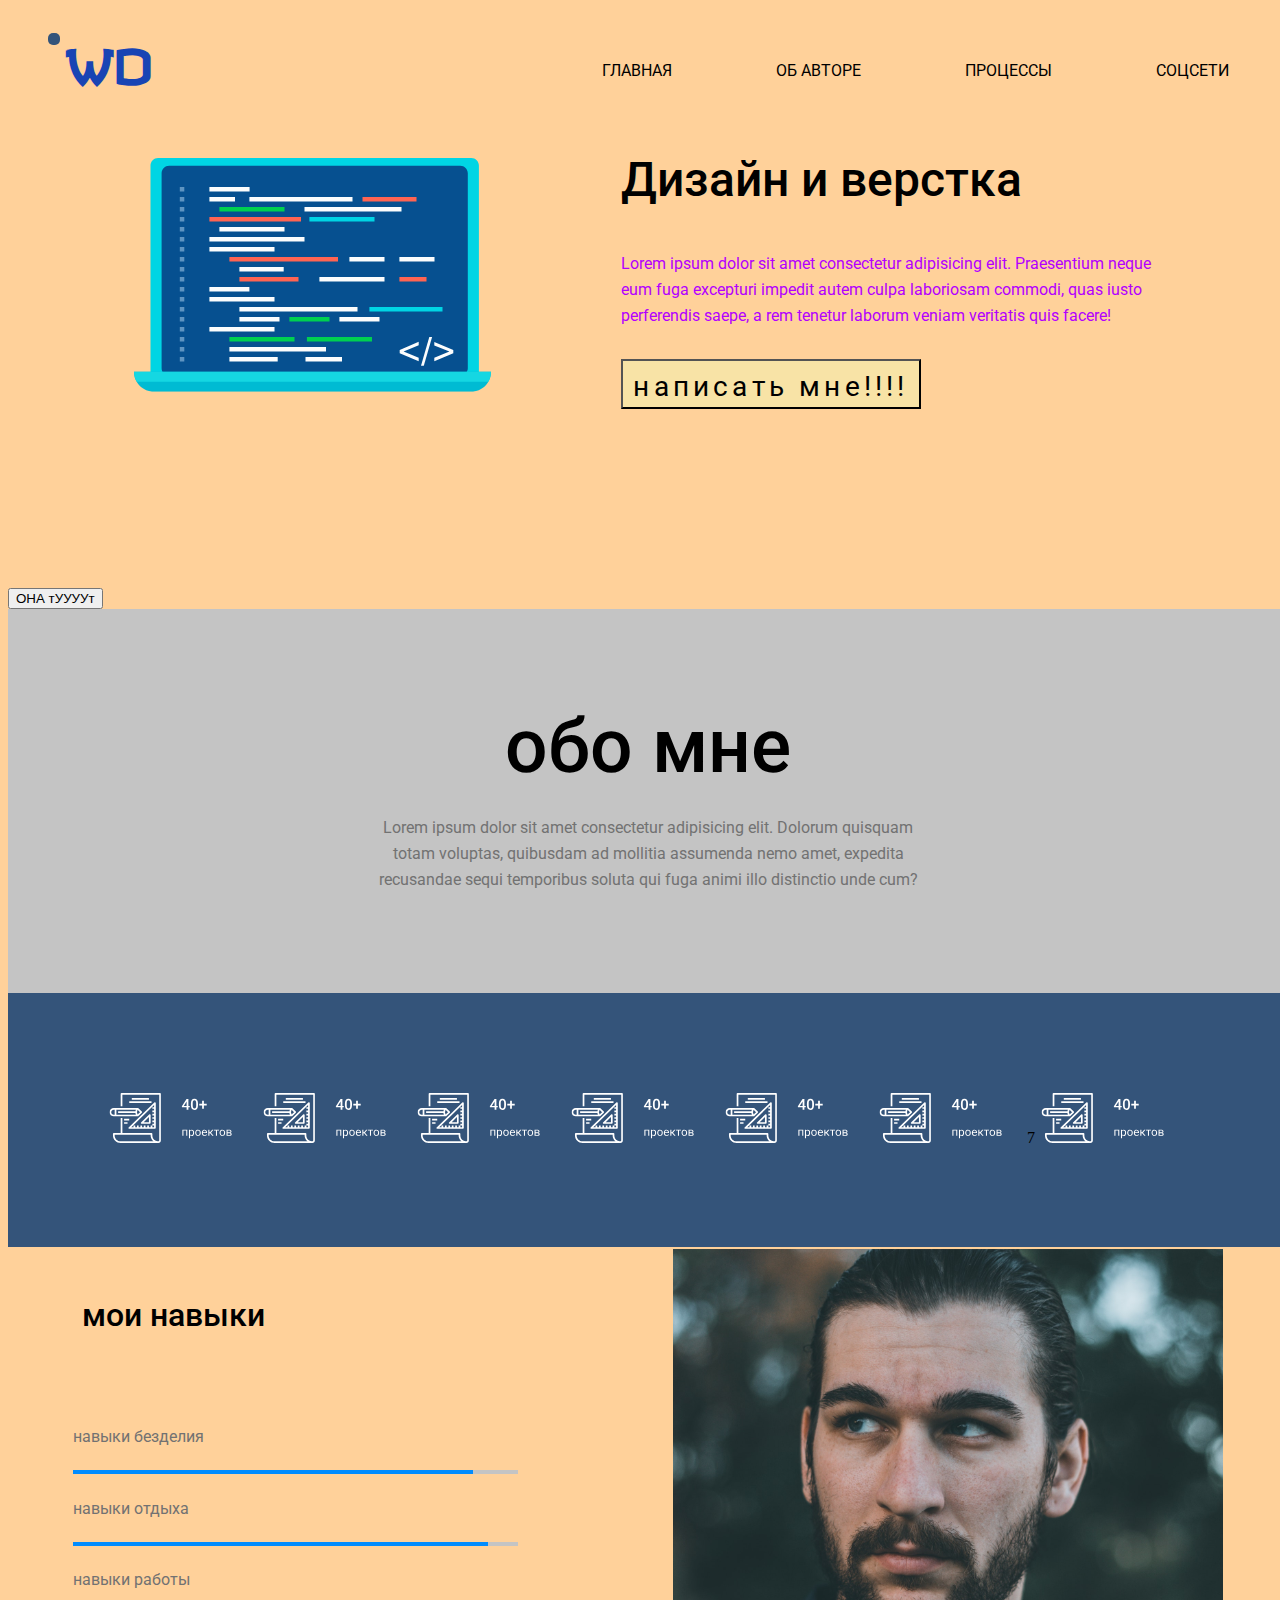
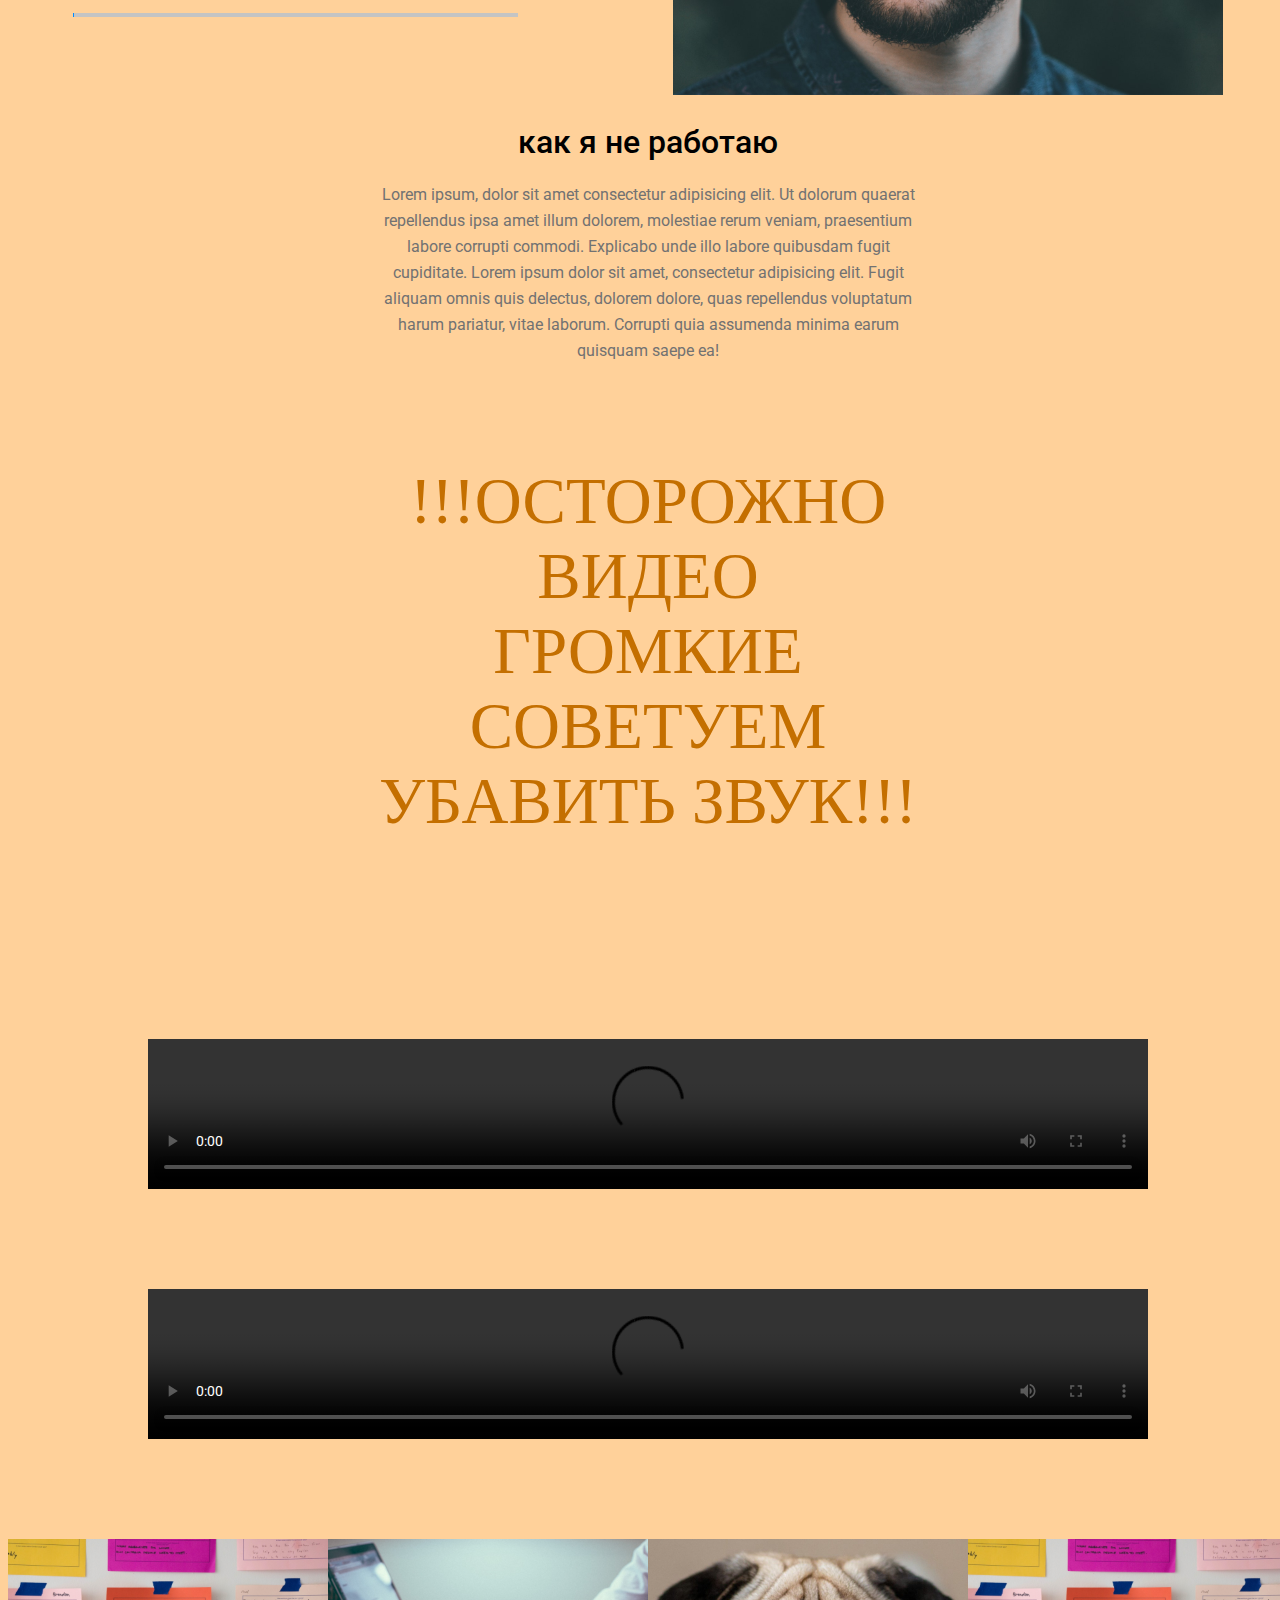
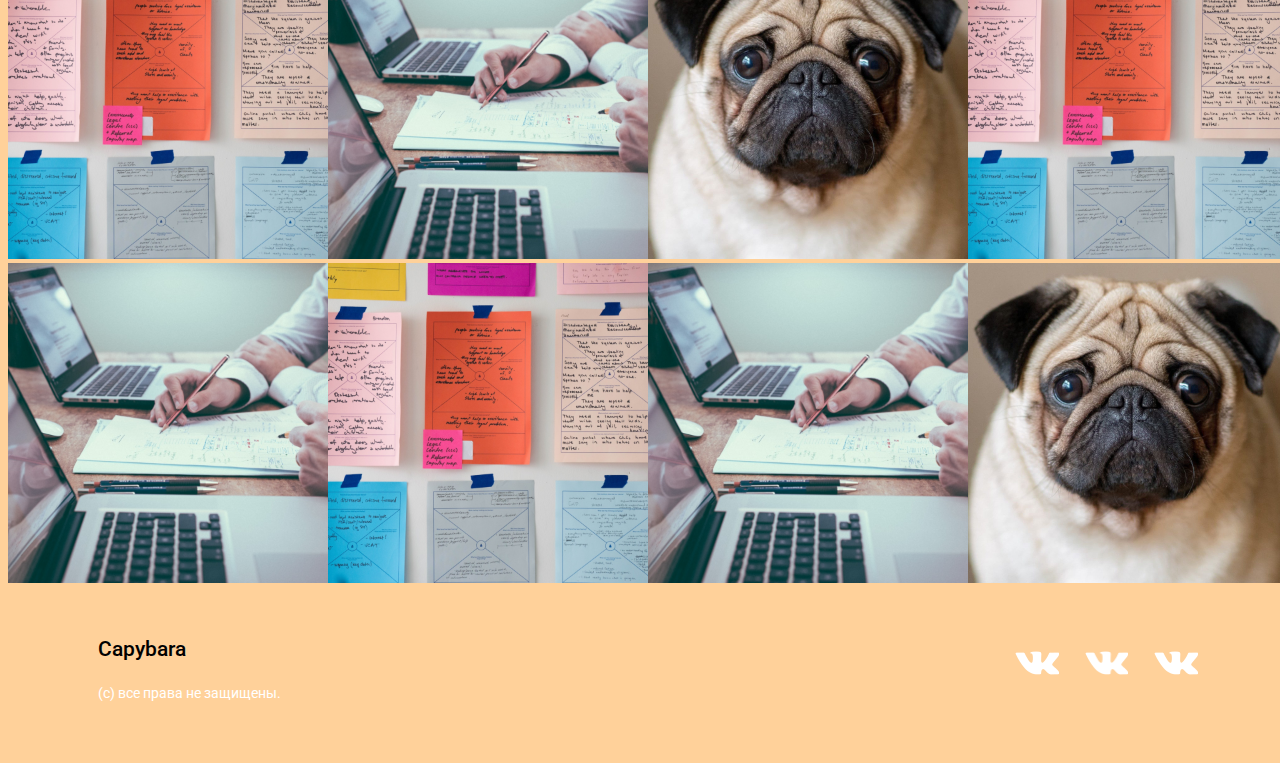
<file: docs/index.html>
<!DOCTYPE html>
<html>
    <head>
        <link rel="stylesheet" type="text/CSS" href = "style.css">
        <link href="https://fonts.googleapis.com/css2?family=Revalia:ital,wght@0,400;1,400&display=swap" rel="stylesheet">
        <link href="https://fonts.googleapis.com/css2?family=Roboto:ital,wght@0,400;1,400&display=swap" rel="stylesheet">
        <script src="jquery-3.5.1.min.js"></script>
        <title>сайт-мопс</title>
    </head>
    <body>
        <header>
        <div class="wrapper">
            <div class="header_wrapper">
                <div class="header_logo">
                    <h1 id="WD">WD</h1>
                </div>
                <div class="header_menu">
                    <p><a class="menu_item" href="#intro">ГЛАВНАЯ</a>
                        <a class="menu_item" href="#about_me">ОБ АВТОРЕ</a>
                        <a class="menu_item" href="#process_work">ПРОЦЕССЫ</a>
                        <a class="menu_item" href="#mysots">СОЦСЕТИ</a> 
                    </p>
                </div>
            </div>
        </div>  
            
        </header>

        <main>
            <section id="intro" class="intro" id="intro">
                <div class="intro_left">
                    <img class="intro_img" src="intro_logo.svg" alt="интернет проверь">

                </div>

                <div class="intro_right">
                    <h1 id="myTitle" class="intro_title">
                        Дизайн и верстка
                    </h1>
                    <p1 class="intro_text">
                        Lorem ipsum dolor sit amet consectetur adipisicing elit. Praesentium neque eum fuga excepturi impedit autem culpa laboriosam commodi, quas iusto perferendis saepe, a rem tenetur laborum veniam veritatis quis facere!
                    </p1>
                    
                <button id="myButton" class="intro_button">написать мне!!!!</button>
                    <div id="myModal" class="modal">
                        <div id="modal_content" class="modal_content">
                            <div id="myClose" class="close">&times;</div>
                            <div class="send_wrapper">
                    <p  class="send_rainbow_text">
                            хотите сайт?
                    </p>
                        <form>
                            <div class="send_form">
                                <div>
                                    <input type="text" class="form1 formstyle" placeholder="напиши свое любимое имя (игорь)">
                                    <input type="email" class="form2 formstyle" placeholder="(не)пиши тут свой e-mail">
                                </div>
                                <textarea cols="30" rows="10" class="form3 formstyle" placeholder="что вы хотите мне написать?"></textarea>
                                <button class="send_button">АПРАВИТ СААПЩЕНЕЕ</button>
                            </div>
                        </form>
                </div>
                        </div>
                    </div>
                </div>

            </section>
        
        <button id="about_me" id="testButton" class="testButton">ОНА тУУУУт</button>

        <section class="about">
            <div class="wrapper">
                <div class="about_wrapper">
                    <div class="about_block">
                            <h2  id="myTitle" class="about_title">обо мне</h2>
                            <p class="about_text">
                                Lorem ipsum dolor sit amet consectetur adipisicing elit. Dolorum quisquam totam voluptas, quibusdam ad mollitia assumenda nemo amet, expedita recusandae sequi temporibus soluta qui fuga animi illo distinctio unde cum?
                            </p>
                        </div>
                    </div>
                </div>
            </div>
        </section>
        <section id="process_work" class="projects">
            <div class="wrapper">
                <div  class="projects_wrapper">
                    <div class="projects_block">
                        <img class="prjcts_img" src="projects.svg" alt="xzxzxzxz">
                        <img class="prjcts_img" src="projects.svg" alt="xzxzxzxz">
                        <img class="prjcts_img" src="projects.svg" alt="xzxzxzxz">
                        <img class="prjcts_img" src="projects.svg" alt="xzxzxzxz">
                        <img class="prjcts_img" src="projects.svg" alt="xzxzxzxz">
                        <img class="prjcts_img" src="projects.svg" alt="xzxzxzxz">7
                        <img class="prjcts_img" src="projects.svg" alt="xzxzxzxz">

                    </div>
                </div>
            </div>
        </section>  
        <section  class="skills">
            <div class="wrapper">
                <div class="skills_wrapper">
                    <div class="skills_left">
                        <h3  class="skills_title">мои навыки</h3>
                        <h4 class="skill skill_1">навыки безделия</h4>
                        <h4 class="skill skill_2">навыки отдыха</h4>
                        <h4 class="skill skill_3">навыки работы</h4>
                    </div>
                    <div class="skills_right">
                        <img src="my_photo.svg" alt=" типо " class="skills_photo">
                    </div>
                </div>
            </div>
        </section>
        <section class="process">
            <div class="wrapper">
                <div class="process_wrapper">
                    <div class="process_block">
                        <h1 class="process_title">
                            как я не работаю
                        </h1>
                        <p class="process_text">
                            Lorem ipsum, dolor sit amet consectetur adipisicing elit. Ut dolorum quaerat repellendus ipsa amet illum dolorem, molestiae rerum veniam, praesentium labore corrupti commodi. Explicabo unde illo labore quibusdam fugit cupiditate.
                            Lorem ipsum dolor sit amet, consectetur adipisicing elit. Fugit aliquam omnis quis delectus, dolorem dolore, quas repellendus voluptatum harum pariatur, vitae laborum. Corrupti quia assumenda minima earum quisquam saepe ea!
                        </p>
                        <p class="process_danger">!!!ОСТОРОЖНО ВИДЕО ГРОМКИЕ СОВЕТУЕМ УБАВИТЬ ЗВУК!!!</p>
                    </div>
                    <video class="process_video" src="verstka.webm" controls="controls"></video>
                    <video class="process_video" src="verstka_sz.webm" controls="controls"></video>
                </div>
            </div>
        </section>
        <section>
            <div class="gallery">
                <div class="gallery_str">
                    <a href="gallery1.png" class="lightzoom">
                        <img src="gallery1.png" alt="img1" class="gallery_photo">
                    </a>
                    <a href="gallery2.png" class="lightzoom">
                        <img src="gallery2.png" alt="img2" class="gallery_photo">
                    </a>
                    <a href="mops.jpg" class="lightzoom">
                        <img src="mops.jpg" alt="mps" class="gallery_photo">
                    </a>
                    <a href="gallery1.png" class="lightzoom">
                        <img src="gallery1.png" alt="img1" class="gallery_photo">
                    </a>
                </div>
                <div class="gallery_str">
                     <a href="gallery2.png" class="lightzoom">
                        <img src="gallery2.png" alt="img1" class="gallery_photo">
                    </a>
                    <a href="gallery1.png" class="lightzoom">
                        <img src="gallery1.png" alt="img2" class="gallery_photo">
                    </a>
                    <a href="gallery2.png" class="lightzoom">
                        <img src="gallery2.png" alt="mps" class="gallery_photo">
                    </a>
                    <a href="mops.jpg" class="lightzoom">
                        <img src="mops.jpg" alt="img1" class="gallery_photo">
                    </a>
                </div>
            </div>
        </section>
        <section class="send">
            <div class="wrapper">
                
            </div>

        </section>
        </main>

        <footer>
            <div id="mysots" class="wrapper">
                <div class="footer_wrapper">
                    <div class="left_footer">
                        <h3 class="footerTitle">Capybara</h3>
                        <p class="footerText">(c) все права не защищены.</p>
                    </div>
                    <div class="right_footer">
                        <img class="footerImage" src="vk-logo.png" alt="caacaa">
                        <img class="footerImage" src="vk-logo.png" alt="saasaas">
                        <img class="footerImage" src="vk-logo.png" alt="xaaaxaaa">
                    </div>
                </div>

            </div>
        </footer>

        <link rel="stylesheet" href="lightzoom/style.css"> 
        <script src="lightzoom/lightzoom.js"></script>

        <script>jQuery('.lightzoom').lightzoom({speed: 400, viewTitle: true});</script>
          <script src="myscript.js"></script>
    </body>

</html>
</file>
<file: docs/style.css>
h1{
    color:rgb(24, 68, 180);
    font-size: 48px;
}

p{
    color:rgb(0, 0, 0);
    font-size: 16px;
}

header{

    width: 100%;
    background: rgb(255, 209, 154);
    position: fixed;
    left: 0;
    top: 0;
    z-index: 2;
   
}

.header_wrapper {
    display: flex;
    /* justify-content:center; */
    color: #008cff;
    width: 1400px;
    margin-right: 1000px;
}

body{
    width: 100%;
    background-color:rgb(255, 209, 154) ;
   
}

.header_logo {

    font-family: Revalia;
    font-style: normal;
    font-weight: normal;
    cursor: pointer;
    margin-right: 300px;
    margin-top: 3px;
    position: relative;
    
}

@keyframes updown {
    0% {
        top:30px;
    }
    50% {
        top: 75px;
    }
    100% {
        top: 30px;
    }
}
.header_logo:before {
    content: "";
    transition: 1.5s;
    position: absolute;
    top: 30px;
    left: -17px;
    width: 12px;
    height: 12px;
    border-radius: 5px;
    background-color: #34547A;
    animation: updown 3s infinite;
}

.header_logo:hover::before {
    animation: none;
    top: 35px;
    left: 0;
    width: 100%;
    height: 45%;
    opacity: 0.3;
    z-index: -1;
}

.header_menu {

font-family: Roboto;
font-style: normal;
font-weight: normal;
margin-left: 50px;
margin-top: 45px;


}

.header_menu a {
    padding-left: 100px;
}

.intro{
    padding-top: 100px;
    display: flex;
    width: 100%;
    justify-content: center;


}

.intro_left{
    width: 357px;
    padding-top: 50px;

}

.intro_right{
    max-width: 541px;
    margin-left: 130px;
    margin-bottom: 150px;

}

.intro_button {
    margin-top: 30px;
    width: 300px;
    height: 50px;
    background-color: #f8e3a6;
    font-family: Roboto;
    font-style: normal;
    font-weight: normal;
    font-size: 28px;
    line-height: 23px;
    text-align: center;
    letter-spacing: 0.15em;
    color: #000000;
    padding-top: 5px;
    margin-bottom: 29px;
    cursor: pointer;
    transition: 500ms;

}

.intro_button:hover {
    border-radius: 20px;
}

.intro_title{
    font-family: Roboto;
    font-style: normal;
    font-weight: 500;
    font-size: 48px;
    line-height: 79px;

    color: black;

}

.intro_text{
    font-family: Roboto;
    font-style: normal;
    font-weight: normal;
    font-size: 16px;
    line-height: 26px;

    color: rgb(179, 0, 255);

}

.about {
    background-color: #c4c4c4;

}

.wrapper {
    max-width: 1150px;
    margin: 0 auto;
}

.about_wrapper {
    display: flex;
    justify-content: center;
}

.about_block {
    width: 540px;
    text-align: center;
}

.about_title{
    font-family: Roboto;
    font-style: normal;
    font-weight: 500;
    font-size: 75px;
    line-height: 37px;
    text-align: center;
    color: #000000;
    margin-top: 119px;
    margin-bottom: 50px;

    color: black;

}

.about_text{
    font-family: Roboto;
    font-style: normal;
    font-weight: normal;
    font-size: 16px;
    line-height: 26px;
    text-align: center;
    color: #727272;
    margin-bottom: 100px;
}

.projects {
background: #34547A;

}

.projects_wrapper {
    display: flex;
    justify-content: center;
}

.projects_block {
    padding-top: 100px;
    padding-bottom: 100px;
}

.skills_photo {
    height: 450px;
    width: 550px;
}

.skills_left {
    width: 445px;
    margin-right: 400px;
    padding-top: -1000px;
}

.skills_title{
    font-family: Roboto;
    font-style: normal;
    font-weight: 500;
    font-size: 32px;
    line-height: 37px;
    text-align: center;
    color: #000000;
    margin-top: 50px;
    margin-bottom: 90px;

    color: black;

}

.skills_wrapper {
    display:flex;
    justify-content: center;

}

.skill_1 {
    position: relative;
}

.skill_1::before {
    content: " ";
    width: 445px;
    height: 4px;
    background-color: #c4c4c4;
    position: absolute;
    bottom: 0;
    left: 0;
}

.skill_1::after {
    content: " ";
    width: 400px;
    height: 4px;
    background-color: #008cff;
    position: absolute;
    bottom: 0;
    left: 0;
}

.skill {
    font-family: Roboto;
    font-style: normal;
    font-weight: normal;
    font-size: 16px;
    line-height: 26px;
    color: #727272;

    padding-bottom: 24px;
}

.skill_2 {
    position: relative;
}

.skill_2::before {
    content: " ";
    width: 445px;
    height: 4px;
    background-color: #c4c4c4;
    position: absolute;
    bottom: 0;
    left: 0;
}

.skill_2::after {
content: " ";
    width: 415px;
    height: 4px;
    background-color: #008cff;
    position: absolute;
    bottom: 0;
    left: 0;
}

.skill_3 {
    position: relative;
}

.skill_3::before {
    content: " ";
    width: 445px;
    height: 4px;
    background-color: #c4c4c4;
    position: absolute;
    bottom: 0;
    left: 0;
}

.skill_3::after {
content: " ";
    width: 1px;
    height: 4px;
    background-color: #008cff;
    position: absolute;
    bottom: 0;
    left: 0;
}

.process_wrapper {
    display: flex;
    flex-wrap: wrap;
    justify-content: center;
}

.process_title {
    font-family: Roboto;
    font-style: normal;
    font-weight: 500;
    font-size: 32px;
    text-align: center;
    color: #000000;
}

.process_text {
     font-family: Roboto;
    font-style: normal;
    font-weight: normal;
    font-size: 16px;
    line-height: 26px;
    text-align: center;
    color: #727272;
}


.process_block {
width: 540px;
text-align: center;
}

.process_video {
    margin-bottom: 100px;
    width: 1000px;
}


.process_danger {
    margin-top: 100px;
    margin-bottom: 200px;
    font-size: 65px;
    color:rgb(196, 111, 0)
}


.send_wrapper {
display:flex;
flex-direction: column;
align-items: center;
}

.send_title {
    font-family: Roboto;
    font-style: normal;
    font-weight: 500;
    font-size: 75px;
    line-height: 37px;
    text-align: center;
    color: #000000;
    margin-top: 100px;
    margin-bottom: 50px;
}

.send_text {
    font-family: Roboto;
    font-style: normal;
    font-weight: normal;
    font-size: 16px;
    line-height: 26px;
    text-align: center;
    color: #727272;
    width: 540px;
    margin-bottom: 65px;
}

.send_form {
    display: flex;
    flex-direction: column;
    align-items: center;
}

.formstyle {
    font-family: Roboto;
    font-style: normal;
    font-weight: normal;
    font-size: 14px;
    line-height: 23px;
    text-align: center;
    color: #5f5d5d;
    background-color: white;
    padding: 17px 20px;
    }

.form1 {
        width: 255px;
        height: 30px;
        margin-right: 30px;
        margin-bottom: 20px;
    }

.form2 {
    width: 255px;
    height: 30px;
    margin-bottom: 20px;
}

.send_button {
    margin-top: 30px;
    width: 300px;
    height: 50px;
    background-color: #008cff;
    font-family: Roboto;
    font-style: normal;
    font-weight: normal;
    font-size: 30px;
    line-height: 23px;
    text-align: center;
    letter-spacing: 0.15em;
    color: #000000;
    padding-top: 5px;
    margin-bottom: 29px;
    cursor: pointer;
    

}

.form3 {
    resize: none;
    width: 500px;
}

.gallery {
    display: flex;
    flex-direction: column;
}

.gallery_str {
    display: flex;
    width: 100%;
}

.gallery_photo {
   width: 100%;
} 

.lightzoom {
    width: 25%;
}

.send_rainbow_text {
    font-size: 4em;
    font-weight: 900;
    background: linear-gradient(
            90deg,
            #ff0000, #ff9a00, #d0de21, #4fdc4a, #3fdad8,
            #2fc9e2, #1c7fee, #5f15f2, #ba0cf8, #fb07d9, #ff0000
    );
    background-size: 1100% 100%; 
    -webkit-background-clip: text;
    background-clip: text;
    color: transparent;
    animation: rainbow-flow 8s linear infinite;
}

@keyframes rainbow-flow {
    0% {
        background-position: 0% 50%;
    }
    100% {
        background-position: 100% 50%;
    }
}

.modal {
    position: fixed;
    left: 0;
    top: 0;
    width: 100%;
    height: 100%;
    background-color: rgba(0, 0, 0, 0.5);
    z-index: 3;
    display: none;
}

.modal_content {
    padding: 9px;
    margin: 2%   auto;
    background-color: #FFFEE1;
    width: 70%;
    opacity: 0;
    transition-property: opacity;
    transition-duration: 2s;
}

.close {
    font-family: Revalia;
    font-size: 48px;
    color: #34547A;
    float: right;
    cursor: pointer;
}

.testButton {
    transition-property: background-color,margin-left;
    transition-duration: 2s;
}


.footer_wrapper {
    display: flex;
    justify-content: space-between;
    padding: 0 25px;
}


.footerTitle {
    font-family: Roboto;
    font-style: normal;
    font-weight: 500;
    font-size: 21px;
    line-height: 25px;
    color:  #000000;
    margin-top: 50px;
    margin-bottom: 20px;
}

.footerText {
    font-family: Roboto;
    font-style: normal;
    font-weight: normal;
    font-size: 14px;
    line-height: 23px;
    color: #FFFFFF;
    margin-bottom: 50px;
}


.footerImage {
    width: 43.75px;
    height: 40px;
    margin-top: 56px;
    margin-bottom: 55px;
    margin-left: 22px;
}


.menu_item {
    text-decoration: none;
    color: inherit;
}


.prjcts_img {
    width: 150px;
    height: 50px
}
</file>
<file: docs/lightzoom/style.css>
a.lightzoom {
  cursor: zoom-in;
  cursor: -webkit-zoom-in;
  cursor: -moz-zoom-in;
}

#lz-container {
  display: block;
  height: 100%;
  width: 100%;
  left: 0;
  top: 0;
  white-space: nowrap;
  position: absolute;
  z-index: 9999990 !important;
}

#lz-box {
  position: fixed;
  height: 100%;
  width: 100%;
  line-height: 1px;
  text-align: center;
  display: inline-block;
  z-index: 9999998 !important;
}

#lz-overlay {
  display: block;
  opacity: 0.6;
  background: #000;
  position: fixed;
  top: 0;
  left: 0;
  height: 100%;
  width: 100%;
  z-index: 9999991 !important;
}

#lz-box:before {
  content: "";
  display: inline-block;
  height: 50%;
  width: 1px;
  margin-right: -1px;
}

#lz-box img {
  float: none;
  display: inline-block;
  max-height: 80%;
  max-width: 100%;
  margin: 0;
  padding: 0;
  width: auto;
  height: auto;
  vertical-align: middle;
  opacity: 0;
  position: relative;
  z-index: 9999995 !important;
}

#lz-box p {
  position: relative;
  bottom: 0;
  margin-top: -30px;
  margin-bottom: 0;
  line-height: 20px;
  font-size: 18px;
  z-index: 9999997 !important;
}

#lz-close {
  display: block;
  position: absolute;
  top: 2%;
  right: 2%;
  background: url("image/close.png") no-repeat 5px 5px;
  width: 16px;
  height: 16px;
  text-indent: -9999px;
  padding: 5px;
  opacity: 0.5;
  z-index: 9999998 !important;
}

#lz-close:hover {
  opacity: 1;
}




#loading-center {
  width: 100%;
  height: 100%;
  position: relative;
  z-index: 9999999 !important;
}

#loading-center-absolute {
  position: absolute;
  left: 50%;
  top: 50%;
  height: 150px;
  width: 150px;
  margin-top: -75px;
  margin-left: -75px;
}

.object {
  width: 20px;
  height: 20px;
  background-color: #FFF;
  float: left;
  margin-right: 20px;
  margin-top: 65px;
  -moz-border-radius: 50% 50% 50% 50%;
  -webkit-border-radius: 50% 50% 50% 50%;
  border-radius: 50% 50% 50% 50%;
}

#object_one {
  -webkit-animation: object_one 1.5s infinite;
  animation: object_one 1.5s infinite;
}

#object_two {
  -webkit-animation: object_two 1.5s infinite;
  animation: object_two 1.5s infinite;
  -webkit-animation-delay: 0.25s;
  animation-delay: 0.25s;
}

#object_three {
  -webkit-animation: object_three 1.5s infinite;
  animation: object_three 1.5s infinite;
  -webkit-animation-delay: 0.5s;
  animation-delay: 0.5s;
}

@-webkit-keyframes object_one {
  75% {
    -webkit-transform: scale(0);
  }
}

@keyframes object_one {
  75% {
    transform: scale(0);
    -webkit-transform: scale(0);
  }
}

@-webkit-keyframes object_two {
  75% {
    -webkit-transform: scale(0);
  }
}

@keyframes object_two {
  75% {
    transform: scale(0);
    -webkit-transform: scale(0);
  }
}

@-webkit-keyframes object_three {
  75% {
    -webkit-transform: scale(0);
  }
}

@keyframes object_three {
  75% {
    transform: scale(0);
    -webkit-transform: scale(0);
  }
}
</file>
